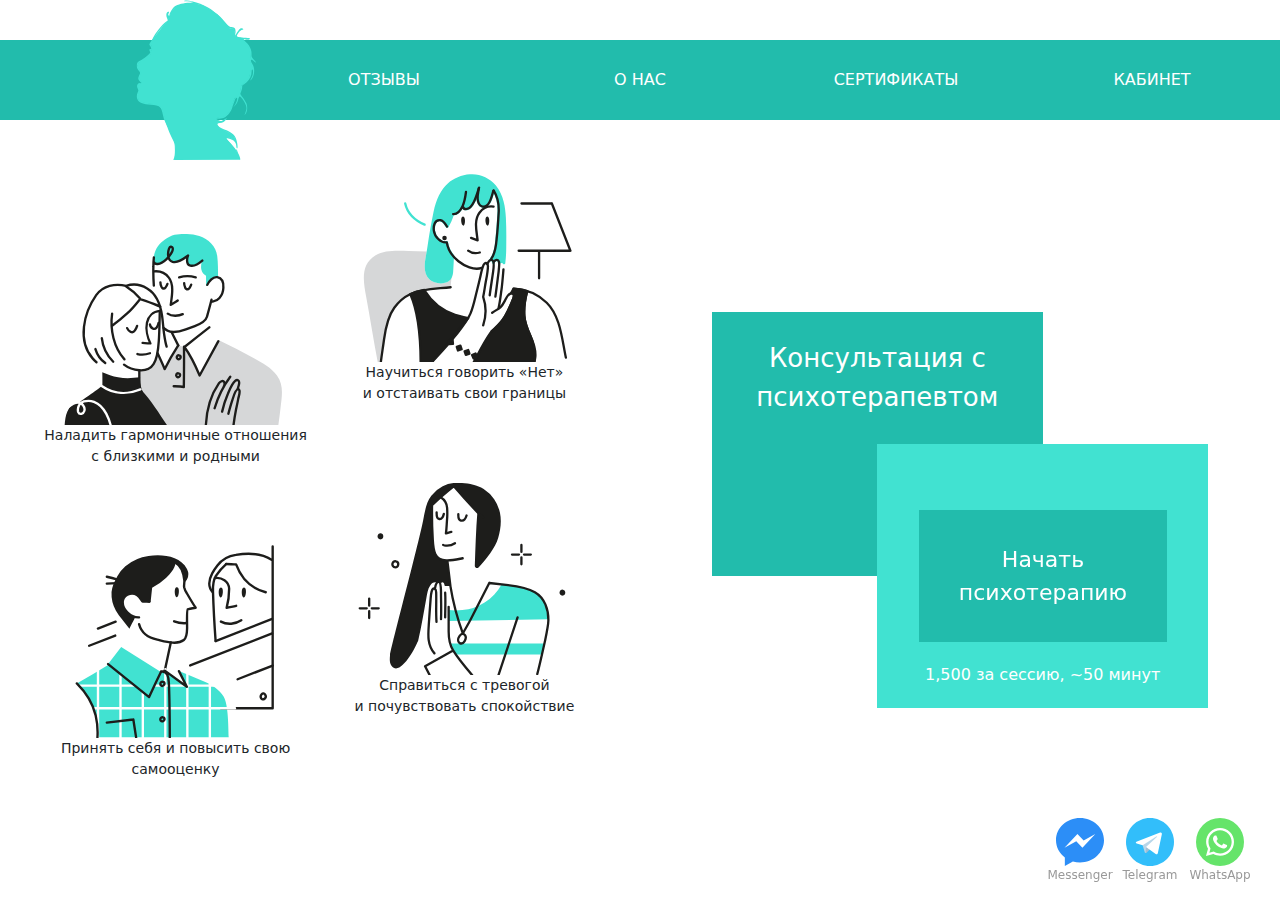
<file: index.html>
<!DOCTYPE html>
<html lang="ru">
<head>
    <meta charset="UTF-8">
    <meta name="description" content="Сервис видеоконсультаций с психотерапевтом. Видеочат. 1500 ₽/сессия. Психологическая помощь. Полная конфиденциальность.">
    <meta name="viewport" content="width=device-width, initial-scale=1.0">
    <title>Принятие</title>
    <!-- Bootstrap -->
    <link href="bootstrap/css/bootstrap.css" rel="stylesheet">
    <script defer src="bootstrap/js/bootstrap.bundle.js"></script>
    <!-- Stylesheets -->
    <link href="assets/styles/main.css" rel="stylesheet">
</head>
<body class="preload">
<header>
    <a class="logo-box" href="index.html"><img src="assets/images/common/logo-no-stroke.svg" alt="logo"></a>
    <div class="name-field"><a href="index.html">Принятие</a></div>
    <div class="nav-field"><a href="comments.html">Отзывы</a></div>
    <div class="nav-field"><a href="about.html">О нас</a></div>
    <div class="nav-field"><a href="certificates.html">Сертификаты</a></div>
    <div class="nav-field"><a href="#login">Кабинет</a></div>
</header>
<main>
    <div class="row row-cols-2">
        <div class="col">
            <div class="helps-items-container">
                <figure>
                    <img src="assets/images/main-page/helps-item-1.svg" alt="helps-item-1"/>
                    <figcaption>Наладить гармоничные отношения<br>с близкими и родными</figcaption>
                </figure>
                <figure>
                    <img src="assets/images/main-page/helps-item-2.svg" alt="helps-item-2"/>
                    <figcaption>Научиться говорить «Нет»<br>и отстаивать свои границы</figcaption>
                </figure>
                <figure>
                    <img src="assets/images/main-page/helps-item-3.svg" alt="helps-item-3"/>
                    <figcaption>Принять себя и повысить свою<br>самооценку</figcaption>
                </figure>
                <figure>
                    <img src="assets/images/main-page/helps-item-4.svg" alt="helps-item-4"/>
                    <figcaption>Справиться с тревогой<br>и почувствовать спокойствие</figcaption>
                </figure>
            </div>
        </div>
        <div class="col">
            <div class="banners-container">
                <div class="dummy"></div>
                <div class="banners-container-elements">
                    <div></div>
                    <div></div>
                    <div class="hvr-glow"><a>Начать<br/>психотерапию</a></div>
                    <div>Консультация с<br/>психотерапевтом</div>
                    <div>1,500 за сессию, ~50 минут</div>
                </div>
            </div>
        </div>
    </div>
</main>
<div class="mini-logo-box"><a href="index.html"><img src="assets/images/common/logo-no-stroke.svg" alt="logo"></a></div>
<div class="faq-box">
    <a>
        <figure class="hvr-bob">
            <img src="assets/images/common/faq-messenger.svg" alt="faq-messenger">
            <figcaption>Messenger</figcaption>
        </figure>
    </a>
    <a>
        <figure class="hvr-bob">
            <img src="assets/images/common/faq-telegram.svg" alt="faq-telegram">
            <figcaption>Telegram</figcaption>
        </figure>
    </a>
    <a>
        <figure class="hvr-bob">
            <img src="assets/images/common/faq-whatsapp.svg" alt="faq-whatsapp">
            <figcaption>WhatsApp</figcaption>
        </figure>
    </a>
</div>
<div id="login" class="login-box">
    <div class="login-content">
        <form>
            <div class="mb-3">
                <label for="loginField" class="form-label">Логин</label>
                <input type="email" class="form-control" id="loginField">
            </div>
            <div class="mb-3">
                <label for="password" class="form-label">Пароль</label>
                <input type="password" class="form-control" id="password">
            </div>
            <div class="login-others mb-3">
                <div class="form-check">
                    <input type="checkbox" class="form-check-input bg-secondary" id="doNotLogout">
                    <label class="form-check-label" for="doNotLogout">Не выходить</label>
                </div>
                <a class="login-register" href="#">У меня нет аккаунта</a>
            </div>
            <button type="submit" class="btn">Вход</button>
        </form>
        <a class="login-close" href="#">&times;</a>
    </div>
</div>
<script>document.body.classList.remove('preload')</script>
</body>
</html>
</file>
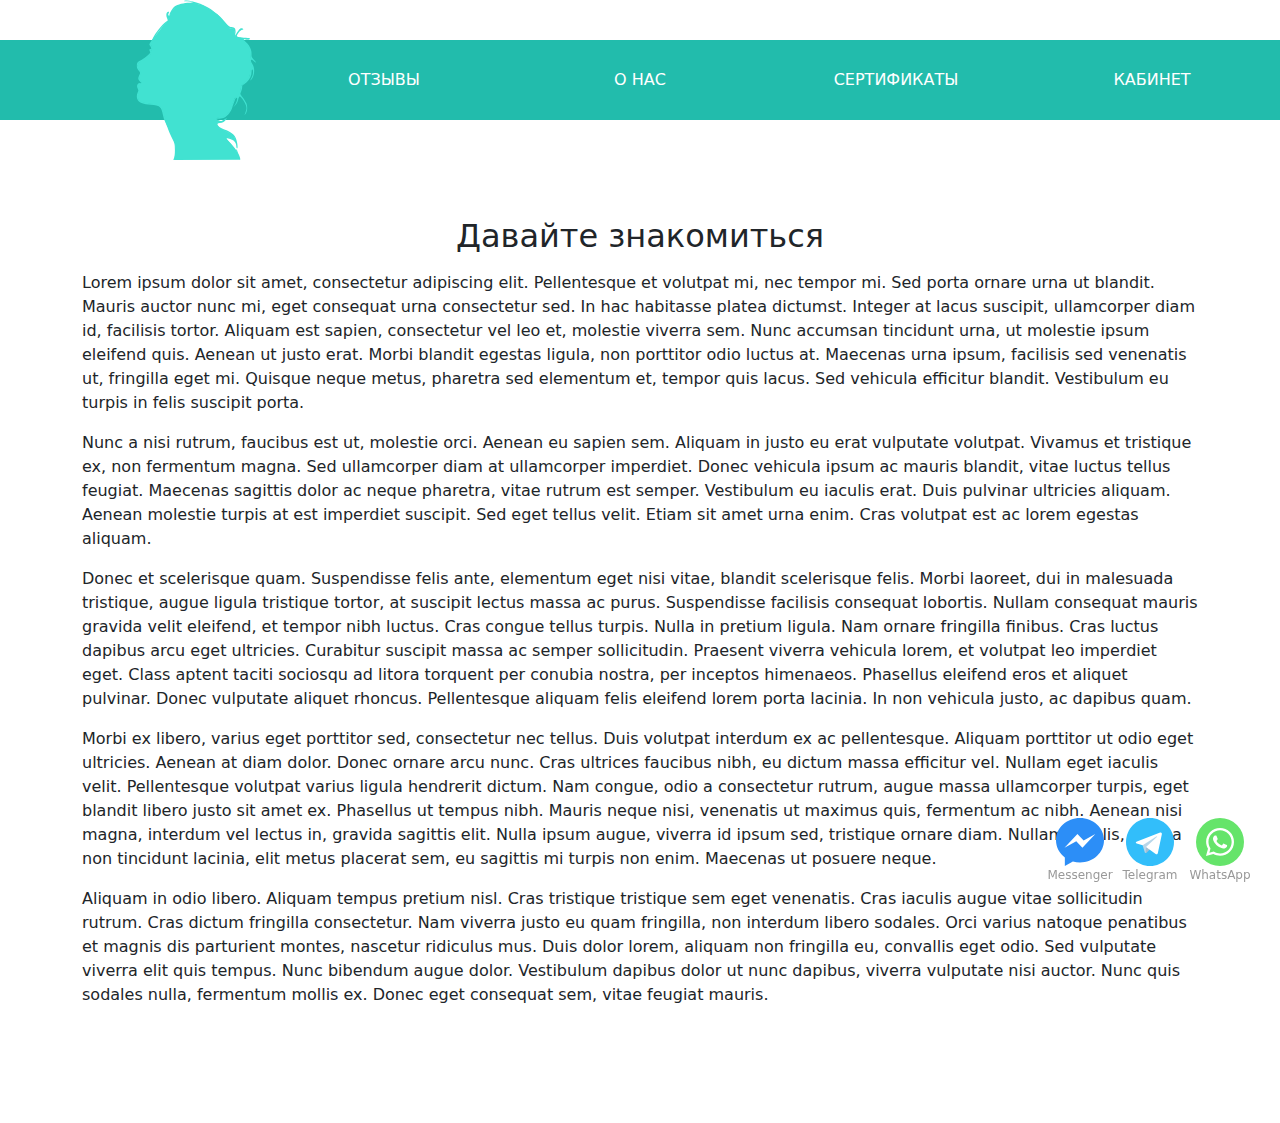
<file: about.html>
<!DOCTYPE html>
<html lang="ru">
<head>
    <meta charset="UTF-8">
    <meta name="description" content="Сервис видеоконсультаций с психотерапевтом. Видеочат. 1500 ₽/сессия. Психологическая помощь. Полная конфиденциальность.">
    <meta name="viewport" content="width=device-width, initial-scale=1.0">
    <title>О нас</title>
    <!-- Bootstrap -->
    <link href="bootstrap/css/bootstrap.css" rel="stylesheet">
    <script defer src="bootstrap/js/bootstrap.bundle.js"></script>
    <!-- Stylesheets -->
    <link href="assets/styles/about.css" rel="stylesheet">
</head>
<body class="preload">
<header>
    <a class="logo-box" href="index.html"><img src="assets/images/common/logo-no-stroke.svg" alt="logo"></a>
    <div class="name-field"><a href="index.html">Принятие</a></div>
    <div class="nav-field"><a href="comments.html">Отзывы</a></div>
    <div class="nav-field"><a href="about.html">О нас</a></div>
    <div class="nav-field"><a href="certificates.html">Сертификаты</a></div>
    <div class="nav-field"><a href="#login">Кабинет</a></div>
</header>
<main>
    <div class="container">
        <h2>Давайте знакомиться</h2>
        <p>
            Lorem ipsum dolor sit amet, consectetur adipiscing elit. Pellentesque et volutpat mi, nec tempor mi. Sed porta
            ornare urna ut blandit. Mauris auctor nunc mi, eget consequat urna consectetur sed. In hac habitasse platea
            dictumst. Integer at lacus suscipit, ullamcorper diam id, facilisis tortor. Aliquam est sapien, consectetur
            vel leo et, molestie viverra sem. Nunc accumsan tincidunt urna, ut molestie ipsum eleifend quis. Aenean ut
            justo erat. Morbi blandit egestas ligula, non porttitor odio luctus at. Maecenas urna ipsum, facilisis sed
            venenatis ut, fringilla eget mi. Quisque neque metus, pharetra sed elementum et, tempor quis lacus. Sed
            vehicula efficitur blandit. Vestibulum eu turpis in felis suscipit porta.
        </p>
        <p>
            Nunc a nisi rutrum, faucibus est ut, molestie orci. Aenean eu sapien sem. Aliquam in justo eu erat
            vulputate volutpat. Vivamus et tristique ex, non fermentum magna. Sed ullamcorper diam at ullamcorper
            imperdiet. Donec vehicula ipsum ac mauris blandit, vitae luctus tellus feugiat. Maecenas sagittis dolor
            ac neque pharetra, vitae rutrum est semper. Vestibulum eu iaculis erat. Duis pulvinar ultricies aliquam.
            Aenean molestie turpis at est imperdiet suscipit. Sed eget tellus velit. Etiam sit amet urna enim. Cras
            volutpat est ac lorem egestas aliquam.
        </p>
        <p>
            Donec et scelerisque quam. Suspendisse felis ante, elementum eget nisi vitae, blandit scelerisque felis.
            Morbi laoreet, dui in malesuada tristique, augue ligula tristique tortor, at suscipit lectus massa ac purus.
            Suspendisse facilisis consequat lobortis. Nullam consequat mauris gravida velit eleifend, et tempor nibh
            luctus. Cras congue tellus turpis. Nulla in pretium ligula. Nam ornare fringilla finibus. Cras luctus dapibus
            arcu eget ultricies. Curabitur suscipit massa ac semper sollicitudin. Praesent viverra vehicula lorem, et
            volutpat leo imperdiet eget. Class aptent taciti sociosqu ad litora torquent per conubia nostra, per inceptos
            himenaeos. Phasellus eleifend eros et aliquet pulvinar. Donec vulputate aliquet rhoncus. Pellentesque aliquam
            felis eleifend lorem porta lacinia. In non vehicula justo, ac dapibus quam.
        </p>
        <p>
            Morbi ex libero, varius eget porttitor sed, consectetur nec tellus. Duis volutpat interdum ex ac pellentesque.
            Aliquam porttitor ut odio eget ultricies. Aenean at diam dolor. Donec ornare arcu nunc. Cras ultrices faucibus
            nibh, eu dictum massa efficitur vel. Nullam eget iaculis velit. Pellentesque volutpat varius ligula hendrerit
            dictum. Nam congue, odio a consectetur rutrum, augue massa ullamcorper turpis, eget blandit libero justo sit
            amet ex. Phasellus ut tempus nibh. Mauris neque nisi, venenatis ut maximus quis, fermentum ac nibh. Aenean nisi
            magna, interdum vel lectus in, gravida sagittis elit. Nulla ipsum augue, viverra id ipsum sed, tristique ornare
            diam. Nullam iaculis, massa non tincidunt lacinia, elit metus placerat sem, eu sagittis mi turpis non enim.
            Maecenas ut posuere neque.
        </p>
        <p>
            Aliquam in odio libero. Aliquam tempus pretium nisl. Cras tristique tristique sem eget venenatis.
            Cras iaculis augue vitae sollicitudin rutrum. Cras dictum fringilla consectetur. Nam viverra justo eu
            quam fringilla, non interdum libero sodales. Orci varius natoque penatibus et magnis dis parturient montes,
            nascetur ridiculus mus. Duis dolor lorem, aliquam non fringilla eu, convallis eget odio. Sed vulputate viverra
            elit quis tempus. Nunc bibendum augue dolor. Vestibulum dapibus dolor ut nunc dapibus, viverra vulputate nisi
            auctor. Nunc quis sodales nulla, fermentum mollis ex. Donec eget consequat sem, vitae feugiat mauris.
        </p>
    </div>
</main>
<div class="mini-logo-box"><a href="index.html"><img src="assets/images/common/logo-no-stroke.svg" alt="logo"></a></div>
<div class="faq-box">
    <a>
        <figure class="hvr-bob">
            <img src="assets/images/common/faq-messenger.svg" alt="faq-messenger">
            <figcaption>Messenger</figcaption>
        </figure>
    </a>
    <a>
        <figure class="hvr-bob">
            <img src="assets/images/common/faq-telegram.svg" alt="faq-telegram">
            <figcaption>Telegram</figcaption>
        </figure>
    </a>
    <a>
        <figure class="hvr-bob">
            <img src="assets/images/common/faq-whatsapp.svg" alt="faq-whatsapp">
            <figcaption>WhatsApp</figcaption>
        </figure>
    </a>
</div>
<div id="login" class="login-box">
    <div class="login-content">
        <form>
            <div class="mb-3">
                <label for="loginField" class="form-label">Логин</label>
                <input type="email" class="form-control" id="loginField">
            </div>
            <div class="mb-3">
                <label for="password" class="form-label">Пароль</label>
                <input type="password" class="form-control" id="password">
            </div>
            <div class="login-others mb-3">
                <div class="form-check">
                    <input type="checkbox" class="form-check-input bg-secondary" id="doNotLogout">
                    <label class="form-check-label" for="doNotLogout">Не выходить</label>
                </div>
                <a class="login-register" href="#">У меня нет аккаунта</a>
            </div>
            <button type="submit" class="btn">Вход</button>
        </form>
        <a class="login-close" href="#">&times;</a>
    </div>
</div>
<script>document.body.classList.remove('preload')</script>
</body>
</html>
</file>
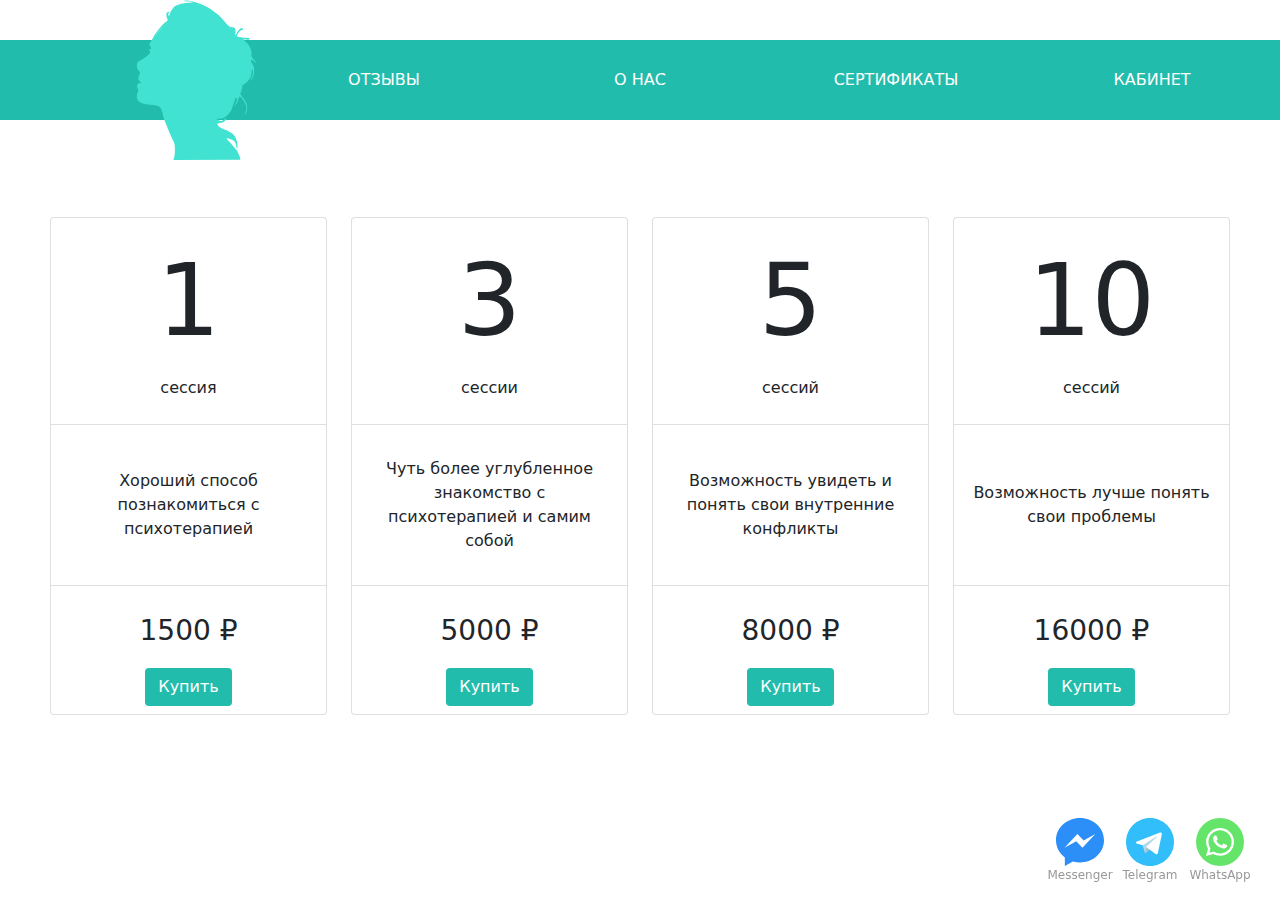
<file: certificates.html>
<!DOCTYPE html>
<html lang="ru">
<head>
    <meta charset="UTF-8">
    <meta name="description" content="Сервис видеоконсультаций с психотерапевтом. Видеочат. 1500 ₽/сессия. Психологическая помощь. Полная конфиденциальность.">
    <meta name="viewport" content="width=device-width, initial-scale=1.0">
    <title>Сертификаты</title>
    <!-- Bootstrap -->
    <link href="bootstrap/css/bootstrap.css" rel="stylesheet">
    <script defer src="bootstrap/js/bootstrap.bundle.js"></script>
    <!-- Stylesheets -->
    <link href="assets/styles/certificates.css" rel="stylesheet">
</head>
<body class="preload">
<header>
    <a class="logo-box" href="index.html"><img src="assets/images/common/logo-no-stroke.svg" alt="logo"></a>
    <div class="name-field"><a href="index.html">Принятие</a></div>
    <div class="nav-field"><a href="comments.html">Отзывы</a></div>
    <div class="nav-field"><a href="about.html">О нас</a></div>
    <div class="nav-field"><a href="certificates.html">Сертификаты</a></div>
    <div class="nav-field"><a href="#login">Кабинет</a></div>
</header>
<main>
    <div class="row row-cols-4">
        <div class="col">
            <div class="card">
                <div class="card-header bg-transparent">
                    <p>1</p>
                    <p>сессия</p>
                </div>
                <div class="card-body">
                    <p class="card-text">Хороший способ познакомиться с психотерапией</p>
                </div>
                <div class="card-footer bg-transparent">
                    <p>1500 ₽</p>
                    <button type="button" class="btn">Купить</button>
                </div>
            </div>
        </div>
        <div class="col">
            <div class="card">
                <div class="card-header bg-transparent">
                    <p>3</p>
                    <p>сессии</p>
                </div>
                <div class="card-body">
                    <p class="card-text">Чуть более углубленное знакомство с психотерапией и самим собой</p>
                </div>
                <div class="card-footer bg-transparent">
                    <p>5000 ₽</p>
                    <button type="button" class="btn">Купить</button>
                </div>
            </div>
        </div>
        <div class="col">
            <div class="card">
                <div class="card-header bg-transparent">
                    <p>5</p>
                    <p>сессий</p>
                </div>
                <div class="card-body">
                    <p class="card-text">Возможность увидеть и понять свои внутренние конфликты</p>
                </div>
                <div class="card-footer bg-transparent">
                    <p>8000 ₽</p>
                    <button type="button" class="btn">Купить</button>
                </div>
            </div>
        </div>
        <div class="col">
            <div class="card">
                <div class="card-header bg-transparent">
                    <p>10</p>
                    <p>сессий</p>
                </div>
                <div class="card-body">
                    <p class="card-text">Возможность лучше понять свои проблемы</p>
                </div>
                <div class="card-footer bg-transparent">
                    <p>16000 ₽</p>
                    <button type="button" class="btn">Купить</button>
                </div>
            </div>
        </div>
    </div>
</main>
<div class="mini-logo-box"><a href="index.html"><img src="assets/images/common/logo-no-stroke.svg" alt="logo"></a></div>
<div class="faq-box">
    <a>
        <figure class="hvr-bob">
            <img src="assets/images/common/faq-messenger.svg" alt="faq-messenger">
            <figcaption>Messenger</figcaption>
        </figure>
    </a>
    <a>
        <figure class="hvr-bob">
            <img src="assets/images/common/faq-telegram.svg" alt="faq-telegram">
            <figcaption>Telegram</figcaption>
        </figure>
    </a>
    <a>
        <figure class="hvr-bob">
            <img src="assets/images/common/faq-whatsapp.svg" alt="faq-whatsapp">
            <figcaption>WhatsApp</figcaption>
        </figure>
    </a>
</div>
<div id="login" class="login-box">
    <div class="login-content">
        <form>
            <div class="mb-3">
                <label for="loginField" class="form-label">Логин</label>
                <input type="email" class="form-control" id="loginField">
            </div>
            <div class="mb-3">
                <label for="password" class="form-label">Пароль</label>
                <input type="password" class="form-control" id="password">
            </div>
            <div class="login-others mb-3">
                <div class="form-check">
                    <input type="checkbox" class="form-check-input bg-secondary" id="doNotLogout">
                    <label class="form-check-label" for="doNotLogout">Не выходить</label>
                </div>
                <a class="login-register" href="#">У меня нет аккаунта</a>
            </div>
            <button type="submit" class="btn">Вход</button>
        </form>
        <a class="login-close" href="#">&times;</a>
    </div>
</div>
<script>document.body.classList.remove('preload')</script>
</body>
</html>
</file>
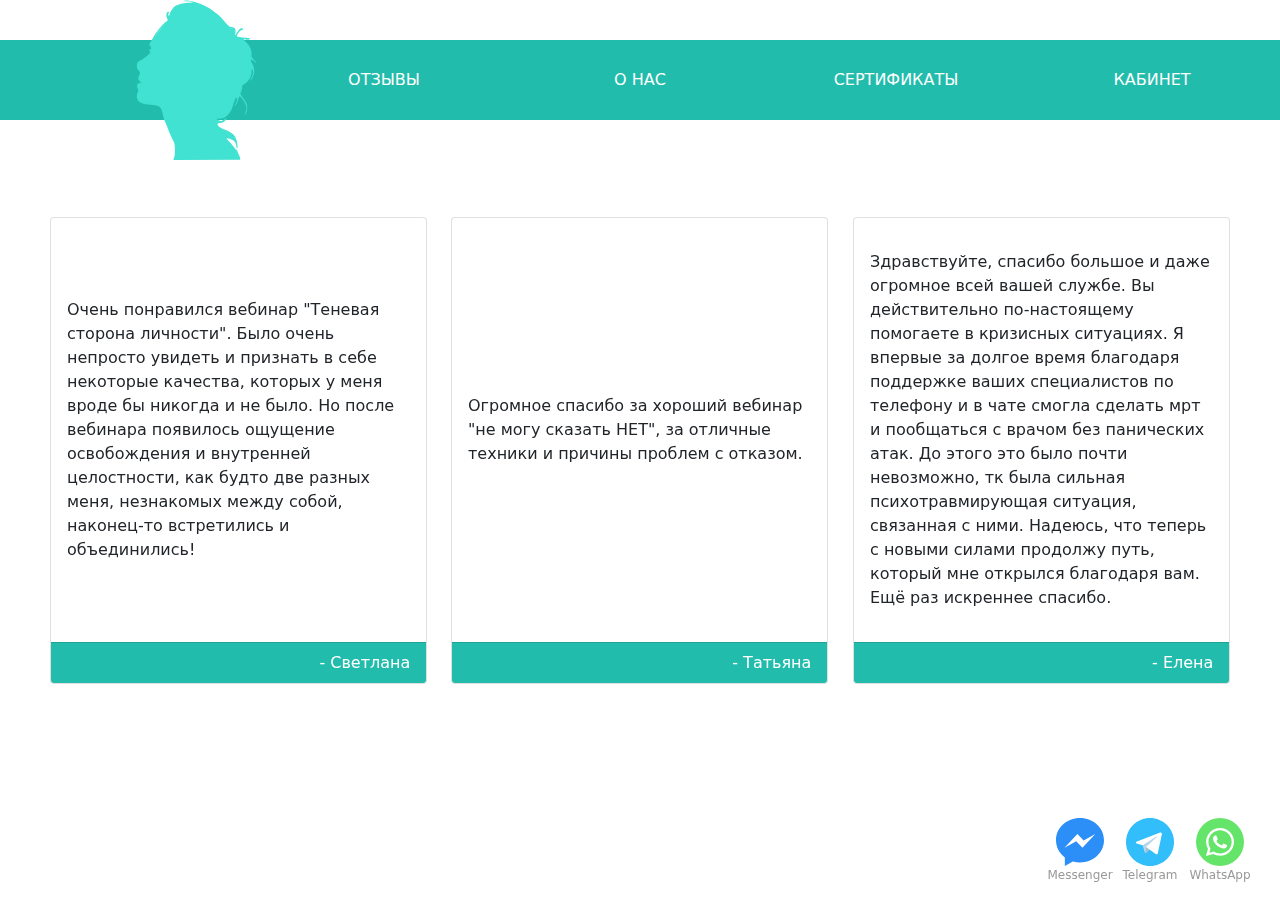
<file: comments.html>
<!DOCTYPE html>
<html lang="ru">
<head>
    <meta charset="UTF-8">
    <meta name="description" content="Сервис видеоконсультаций с психотерапевтом. Видеочат. 1500 ₽/сессия. Психологическая помощь. Полная конфиденциальность.">
    <meta name="viewport" content="width=device-width, initial-scale=1.0">
    <title>Отзывы</title>
    <!-- Bootstrap -->
    <link href="bootstrap/css/bootstrap.css" rel="stylesheet">
    <script defer src="bootstrap/js/bootstrap.bundle.js"></script>
    <!-- Stylesheets -->
    <link href="assets/styles/comments.css" rel="stylesheet">
</head>
<body class="preload">
<header>
    <a class="logo-box" href="index.html"><img src="assets/images/common/logo-no-stroke.svg" alt="logo"></a>
    <div class="name-field"><a href="index.html">Принятие</a></div>
    <div class="nav-field"><a href="comments.html">Отзывы</a></div>
    <div class="nav-field"><a href="about.html">О нас</a></div>
    <div class="nav-field"><a href="certificates.html">Сертификаты</a></div>
    <div class="nav-field"><a href="#login">Кабинет</a></div>
</header>
<main>
    <div class="row row-cols-3">
        <div class="col hvr-bubble-float-bottom">
            <div class="card">
                <div class="card-body">
                    <p class="card-text">Очень понравился вебинар "Теневая сторона личности". Было очень непросто
                        увидеть и признать в себе некоторые качества, которых у меня вроде бы никогда и не было.
                        Но после вебинара появилось ощущение освобождения и внутренней целостности, как будто две
                        разных меня, незнакомых между собой, наконец-то встретились и объединились!</p>
                </div>
                <div class="card-footer">
                    <p>- Светлана</p>
                </div>
            </div>
        </div>
        <div class="col hvr-bubble-float-bottom">
            <div class="card">
                <div class="card-body">
                    <p class="card-text">Огромное спасибо за хороший вебинар "не могу сказать НЕТ", за отличные
                        техники и причины проблем с отказом.</p>
                </div>
                <div class="card-footer">
                    <p>- Татьяна</p>
                </div>
            </div>
        </div>
        <div class="col hvr-bubble-float-bottom">
            <div class="card">
                <div class="card-body">
                    <p class="card-text">Здравствуйте, спасибо большое и даже огромное всей вашей службе. Вы
                        действительно по-настоящему помогаете в кризисных ситуациях. Я впервые за долгое время
                        благодаря поддержке ваших специалистов по телефону и в чате смогла сделать мрт и пообщаться
                        с врачом без панических атак. До этого это было почти невозможно, тк была сильная
                        психотравмирующая ситуация, связанная с ними. Надеюсь, что теперь с новыми силами продолжу
                        путь, который мне открылся благодаря вам. Ещё раз искреннее спасибо.</p>
                </div>
                <div class="card-footer">
                    <p>- Елена</p>
                </div>
            </div>
        </div>
    </div>
</main>
<div class="mini-logo-box"><a href="index.html"><img src="assets/images/common/logo-no-stroke.svg" alt="logo"></a></div>
<div class="faq-box">
    <a>
        <figure class="hvr-bob">
            <img src="assets/images/common/faq-messenger.svg" alt="faq-messenger">
            <figcaption>Messenger</figcaption>
        </figure>
    </a>
    <a>
        <figure class="hvr-bob">
            <img src="assets/images/common/faq-telegram.svg" alt="faq-telegram">
            <figcaption>Telegram</figcaption>
        </figure>
    </a>
    <a>
        <figure class="hvr-bob">
            <img src="assets/images/common/faq-whatsapp.svg" alt="faq-whatsapp">
            <figcaption>WhatsApp</figcaption>
        </figure>
    </a>
</div>
<div id="login" class="login-box">
    <div class="login-content">
        <form>
            <div class="mb-3">
                <label for="loginField" class="form-label">Логин</label>
                <input type="email" class="form-control" id="loginField">
            </div>
            <div class="mb-3">
                <label for="password" class="form-label">Пароль</label>
                <input type="password" class="form-control" id="password">
            </div>
            <div class="login-others mb-3">
                <div class="form-check">
                    <input type="checkbox" class="form-check-input bg-secondary" id="doNotLogout">
                    <label class="form-check-label" for="doNotLogout">Не выходить</label>
                </div>
                <a class="login-register" href="#">У меня нет аккаунта</a>
            </div>
            <button type="submit" class="btn">Вход</button>
        </form>
        <a class="login-close" href="#">&times;</a>
    </div>
</div>
<script>document.body.classList.remove('preload')</script>
</body>
</html>
</file>
<file: assets/styles/main.css>
@import "3rd-party/hover/hover.css";
/*
attribute ordering convention:
mixins
alignment items (ie display)
alignment self
size
visual
font & text
transitions
 */
html {
  background-color: #FFF;
  font-family: Candara, serif;
  height: 100%;
}

html, body {
  margin: 0;
  min-width: 720px;
}

body {
  min-height: 100%;
}

.preload * {
  -webkit-transition: none !important;
  -moz-transition: none !important;
  -ms-transition: none !important;
  -o-transition: none !important;
}

/*
attribute ordering convention:
mixins
alignment items (ie display)
alignment self
size
visual
font & text
transitions
 */
html {
  background-color: #FFF;
  font-family: Candara, serif;
  height: 100%;
}

html, body {
  margin: 0;
  min-width: 720px;
}

body {
  min-height: 100%;
}

.preload * {
  -webkit-transition: none !important;
  -moz-transition: none !important;
  -ms-transition: none !important;
  -o-transition: none !important;
}

/*
includes:
header, .logo-box, .name-field, .nav-field, .mini-logo-box, h1
 */
header {
  transition: all 200ms ease-in-out;
  color: #FFF;
  background-color: #22bcac;
  display: inline-flex;
  align-items: center;
  justify-content: space-around;
  padding: 40px 0;
  width: 100%;
  height: 160px;
  border-top: 40px solid #FFF;
  border-bottom: 40px solid #FFF;
}
header .logo-box {
  display: inline-flex;
  justify-content: flex-end;
  overflow: hidden;
  width: 100%;
}
header .logo-box img {
  height: 160px;
}
header div {
  overflow: hidden;
  width: 100%;
}
header a, header a:visited {
  color: #FFF;
}
header a:hover, header a:visited:hover {
  color: inherit;
}
header .name-field {
  transition: all 200ms ease-in-out;
  display: flex;
  align-items: center;
  justify-content: flex-start;
}
header .name-field a {
  font-family: "Monotype Corsiva", serif;
  font-size: 60px;
  font-style: italic;
  text-transform: none;
  text-decoration: none;
}
header .nav-field {
  display: flex;
  align-items: center;
  justify-content: center;
}
header .nav-field a {
  transition: all 200ms ease-in-out;
  margin: 0;
  white-space: nowrap;
  font-size: 16px;
  line-height: 40px;
  letter-spacing: 0;
  text-transform: uppercase;
  text-decoration: none;
}
header .nav-field a:hover {
  color: inherit;
  text-decoration: none;
  letter-spacing: 5px;
}
header .nav-field a:after, header .nav-field a:before {
  transition: all 200ms ease-in-out;
  display: block;
  margin: 0 auto;
  width: 0;
  border: 1px solid rgba(255, 255, 255, 0);
  content: "";
}
header .nav-field a:hover:after, header .nav-field a:hover:before {
  width: 70%;
  border-color: #fff;
}

.mini-logo-box {
  display: flex;
  align-items: center;
  justify-content: center;
  position: absolute;
  top: 80px;
  margin: 0;
  height: 0;
  width: 100%;
  min-width: 720px;
  opacity: 0;
  font-size: 0;
  transition-duration: 0ms;
  transition-delay: 0ms;
}
.mini-logo-box img {
  height: 0;
}

@media only screen and (max-width: 1500px) {
  .name-field {
    width: 0;
    opacity: 0;
  }
}
@media only screen and (max-width: 920px) {
  header {
    padding: 0;
    height: 80px;
    border-top: 0 solid #FFF;
    border-bottom: 0 solid #FFF;
  }
  header .logo-box {
    width: 0;
    opacity: 0;
  }

  .mini-logo-box {
    transition: all 200ms ease-in-out;
    opacity: 1;
    transition-delay: 200ms;
  }
  .mini-logo-box img {
    height: 60px;
  }
}
/*
attribute ordering convention:
mixins
alignment items (ie display)
alignment self
size
visual
font & text
transitions
 */
html {
  background-color: #FFF;
  font-family: Candara, serif;
  height: 100%;
}

html, body {
  margin: 0;
  min-width: 720px;
}

body {
  min-height: 100%;
}

.preload * {
  -webkit-transition: none !important;
  -moz-transition: none !important;
  -ms-transition: none !important;
  -o-transition: none !important;
}

.faq-box {
  display: flex;
  align-items: center;
  justify-content: center;
  position: fixed;
  right: 25px;
  bottom: 0;
  transition-duration: 0ms;
  transition-delay: 0ms;
}
.faq-box figure {
  display: grid;
  place-items: center;
  width: 70px;
  cursor: pointer;
}
.faq-box figure figcaption {
  white-space: nowrap;
  text-align: center;
  color: #999;
  font-size: 12px;
}

@media only screen and (max-width: 920px) {
  .faq-box figure figcaption {
    overflow: hidden;
    width: 0;
    height: 0;
  }
}
/*
attribute ordering convention:
mixins
alignment items (ie display)
alignment self
size
visual
font & text
transitions
 */
html {
  background-color: #FFF;
  font-family: Candara, serif;
  height: 100%;
}

html, body {
  margin: 0;
  min-width: 720px;
}

body {
  min-height: 100%;
}

.preload * {
  -webkit-transition: none !important;
  -moz-transition: none !important;
  -ms-transition: none !important;
  -o-transition: none !important;
}

.login-box {
  display: flex;
  align-items: center;
  justify-content: center;
  position: fixed;
  top: 0;
  right: 0;
  bottom: 0;
  left: 0;
  visibility: hidden;
  opacity: 0;
  background: rgba(77, 77, 77, 0.7);
  transition: all 0.4s;
}
.login-box button {
  background-color: #22bcac;
  color: #FFF !important;
}

.login-box:target {
  visibility: visible;
  opacity: 1;
}

.login-content {
  position: relative;
  padding: 2em;
  width: 500px;
  max-width: 90%;
  border-radius: 4px;
  background: #FFF;
}

.login-close {
  position: absolute;
  top: 10px;
  right: 10px;
  text-decoration: none;
}

.login-close, .login-close:hover {
  color: #000;
}

.login-others {
  display: flex;
  white-space: nowrap;
}

.login-register {
  width: 100%;
  color: #999;
  text-align: right;
}

.login-register:hover {
  color: #22bcac;
}

main {
  transition: all 200ms ease-in-out;
  position: absolute;
  top: 160px;
  width: 100%;
  height: calc(100% - 160px);
}
main .row {
  height: fit-content;
  min-height: 100%;
  margin: 0;
  min-width: 720px;
}
main .row .col {
  display: grid;
  place-items: center;
  padding: 10px;
  min-height: 100%;
}
main .row .col:nth-child(1) {
  display: grid;
  place-items: center;
  height: fit-content;
}

.helps-items-container {
  transition: all 200ms ease-in-out;
  display: grid;
  place-items: center;
  display: grid;
  grid-template-columns: repeat(2, 1fr) 0.2fr repeat(2, 1fr);
  grid-template-rows: repeat(10, 1fr);
  grid-column-gap: 0;
  grid-row-gap: 0;
  width: auto;
  height: auto;
}
.helps-items-container figure {
  width: auto;
}
.helps-items-container figure img {
  width: 300px;
}
.helps-items-container figure figcaption {
  text-align: center;
  white-space: nowrap;
}
.helps-items-container figure:nth-child(1) {
  grid-area: 2/1/6/3;
}
.helps-items-container figure:nth-child(2) {
  grid-area: 1/4/5/6;
}
.helps-items-container figure:nth-child(3) {
  grid-area: 7/1/11/3;
}
.helps-items-container figure:nth-child(4) {
  grid-area: 6/4/10/6;
}

.banners-container {
  display: inline-block;
  position: relative;
  margin-bottom: 40px;
  width: 80%;
}
.banners-container .dummy {
  margin-top: 80%;
}
.banners-container .banners-container-elements {
  display: grid;
  grid-template-columns: repeat(2, 1fr) 0.5fr repeat(2, 1.5fr) 0.5fr;
  grid-template-rows: repeat(6, 1fr);
  grid-column-gap: 0;
  grid-row-gap: 0;
  position: absolute;
  top: 0;
  bottom: 0;
  left: 0;
  right: 0;
}
.banners-container .banners-container-elements div {
  display: flex;
  align-items: center;
  justify-content: center;
  color: #FFF;
  text-align: center;
}
.banners-container .banners-container-elements div:nth-child(1) {
  grid-area: 1/1/5/5;
  background-color: #22bcac;
}
.banners-container .banners-container-elements div:nth-child(2) {
  grid-area: 3/3/7/7;
  background-color: #41e2d1;
}
.banners-container .banners-container-elements div:nth-child(3) {
  grid-area: 4/4/6/6;
  background-color: #22bcac;
}
.banners-container .banners-container-elements div:nth-child(4) {
  grid-area: 1/1/3/5;
  font-size: 35px;
}
.banners-container .banners-container-elements div:nth-child(5) {
  grid-area: 6/3/7/7;
}
.banners-container .banners-container-elements a, .banners-container .banners-container-elements a:hover {
  display: flex;
  align-items: center;
  justify-content: center;
  width: 100%;
  height: 100%;
  font-size: 30px;
  text-decoration: none;
  text-align: center;
  cursor: pointer;
  color: inherit;
}

@media only screen and (max-width: 1500px) {
  .helps-items-container figure {
    font-size: 14px;
  }
  .helps-items-container figure img {
    width: 250px;
  }

  .banners-container .banners-container-elements div:nth-child(4) {
    font-size: 26px;
  }
  .banners-container .banners-container-elements a, .banners-container .banners-container-elements a:hover {
    font-size: 22px;
  }
}
@media only screen and (max-width: 920px) {
  main {
    top: 80px;
    height: calc(100% - 80px);
  }

  .helps-items-container {
    display: block;
  }

  .banners-container {
    display: flex;
    align-items: center;
    justify-content: center;
    width: 100%;
  }
  .banners-container .banners-container-elements {
    display: grid;
    grid-template-columns: 1fr;
    grid-template-rows: repeat(5, 1fr);
  }
  .banners-container .banners-container-elements div {
    color: #41e2d1;
    background-color: #FFF;
    margin: 0 40px;
  }
  .banners-container .banners-container-elements div:nth-child(1) {
    grid-area: 1/1/6/2;
  }
  .banners-container .banners-container-elements div:nth-child(2) {
    grid-area: 1/1/6/2;
  }
  .banners-container .banners-container-elements div:nth-child(3) {
    color: #FFF;
    background-color: #22bcac;
    grid-area: 3/1/4/2;
  }
  .banners-container .banners-container-elements div:nth-child(4) {
    grid-area: 1/1/3/2;
  }
  .banners-container .banners-container-elements div:nth-child(5) {
    grid-area: 4/1/6/2;
  }
  .banners-container .banners-container-elements a, .banners-container .banners-container-elements a:hover {
    font-size: 18px;
  }
}

/*# sourceMappingURL=main.css.map */
</file>
<file: assets/styles/about.css>
@import "3rd-party/hover/hover.css";
/*
attribute ordering convention:
mixins
alignment items (ie display)
alignment self
size
visual
font & text
transitions
 */
html {
  background-color: #FFF;
  font-family: Candara, serif;
  height: 100%;
}

html, body {
  margin: 0;
  min-width: 720px;
}

body {
  min-height: 100%;
}

.preload * {
  -webkit-transition: none !important;
  -moz-transition: none !important;
  -ms-transition: none !important;
  -o-transition: none !important;
}

/*
attribute ordering convention:
mixins
alignment items (ie display)
alignment self
size
visual
font & text
transitions
 */
html {
  background-color: #FFF;
  font-family: Candara, serif;
  height: 100%;
}

html, body {
  margin: 0;
  min-width: 720px;
}

body {
  min-height: 100%;
}

.preload * {
  -webkit-transition: none !important;
  -moz-transition: none !important;
  -ms-transition: none !important;
  -o-transition: none !important;
}

/*
includes:
header, .logo-box, .name-field, .nav-field, .mini-logo-box, h1
 */
header {
  transition: all 200ms ease-in-out;
  color: #FFF;
  background-color: #22bcac;
  display: inline-flex;
  align-items: center;
  justify-content: space-around;
  padding: 40px 0;
  width: 100%;
  height: 160px;
  border-top: 40px solid #FFF;
  border-bottom: 40px solid #FFF;
}
header .logo-box {
  display: inline-flex;
  justify-content: flex-end;
  overflow: hidden;
  width: 100%;
}
header .logo-box img {
  height: 160px;
}
header div {
  overflow: hidden;
  width: 100%;
}
header a, header a:visited {
  color: #FFF;
}
header a:hover, header a:visited:hover {
  color: inherit;
}
header .name-field {
  transition: all 200ms ease-in-out;
  display: flex;
  align-items: center;
  justify-content: flex-start;
}
header .name-field a {
  font-family: "Monotype Corsiva", serif;
  font-size: 60px;
  font-style: italic;
  text-transform: none;
  text-decoration: none;
}
header .nav-field {
  display: flex;
  align-items: center;
  justify-content: center;
}
header .nav-field a {
  transition: all 200ms ease-in-out;
  margin: 0;
  white-space: nowrap;
  font-size: 16px;
  line-height: 40px;
  letter-spacing: 0;
  text-transform: uppercase;
  text-decoration: none;
}
header .nav-field a:hover {
  color: inherit;
  text-decoration: none;
  letter-spacing: 5px;
}
header .nav-field a:after, header .nav-field a:before {
  transition: all 200ms ease-in-out;
  display: block;
  margin: 0 auto;
  width: 0;
  border: 1px solid rgba(255, 255, 255, 0);
  content: "";
}
header .nav-field a:hover:after, header .nav-field a:hover:before {
  width: 70%;
  border-color: #fff;
}

.mini-logo-box {
  display: flex;
  align-items: center;
  justify-content: center;
  position: absolute;
  top: 80px;
  margin: 0;
  height: 0;
  width: 100%;
  min-width: 720px;
  opacity: 0;
  font-size: 0;
  transition-duration: 0ms;
  transition-delay: 0ms;
}
.mini-logo-box img {
  height: 0;
}

@media only screen and (max-width: 1500px) {
  .name-field {
    width: 0;
    opacity: 0;
  }
}
@media only screen and (max-width: 920px) {
  header {
    padding: 0;
    height: 80px;
    border-top: 0 solid #FFF;
    border-bottom: 0 solid #FFF;
  }
  header .logo-box {
    width: 0;
    opacity: 0;
  }

  .mini-logo-box {
    transition: all 200ms ease-in-out;
    opacity: 1;
    transition-delay: 200ms;
  }
  .mini-logo-box img {
    height: 60px;
  }
}
/*
attribute ordering convention:
mixins
alignment items (ie display)
alignment self
size
visual
font & text
transitions
 */
html {
  background-color: #FFF;
  font-family: Candara, serif;
  height: 100%;
}

html, body {
  margin: 0;
  min-width: 720px;
}

body {
  min-height: 100%;
}

.preload * {
  -webkit-transition: none !important;
  -moz-transition: none !important;
  -ms-transition: none !important;
  -o-transition: none !important;
}

.faq-box {
  display: flex;
  align-items: center;
  justify-content: center;
  position: fixed;
  right: 25px;
  bottom: 0;
  transition-duration: 0ms;
  transition-delay: 0ms;
}
.faq-box figure {
  display: grid;
  place-items: center;
  width: 70px;
  cursor: pointer;
}
.faq-box figure figcaption {
  white-space: nowrap;
  text-align: center;
  color: #999;
  font-size: 12px;
}

@media only screen and (max-width: 920px) {
  .faq-box figure figcaption {
    overflow: hidden;
    width: 0;
    height: 0;
  }
}
/*
attribute ordering convention:
mixins
alignment items (ie display)
alignment self
size
visual
font & text
transitions
 */
html {
  background-color: #FFF;
  font-family: Candara, serif;
  height: 100%;
}

html, body {
  margin: 0;
  min-width: 720px;
}

body {
  min-height: 100%;
}

.preload * {
  -webkit-transition: none !important;
  -moz-transition: none !important;
  -ms-transition: none !important;
  -o-transition: none !important;
}

.login-box {
  display: flex;
  align-items: center;
  justify-content: center;
  position: fixed;
  top: 0;
  right: 0;
  bottom: 0;
  left: 0;
  visibility: hidden;
  opacity: 0;
  background: rgba(77, 77, 77, 0.7);
  transition: all 0.4s;
}
.login-box button {
  background-color: #22bcac;
  color: #FFF !important;
}

.login-box:target {
  visibility: visible;
  opacity: 1;
}

.login-content {
  position: relative;
  padding: 2em;
  width: 500px;
  max-width: 90%;
  border-radius: 4px;
  background: #FFF;
}

.login-close {
  position: absolute;
  top: 10px;
  right: 10px;
  text-decoration: none;
}

.login-close, .login-close:hover {
  color: #000;
}

.login-others {
  display: flex;
  white-space: nowrap;
}

.login-register {
  width: 100%;
  color: #999;
  text-align: right;
}

.login-register:hover {
  color: #22bcac;
}

main {
  display: grid;
  place-items: center;
  padding: 50px 50px 100px;
  width: 100%;
  height: fit-content;
  min-height: calc(100% - 160px - 150px);
}
main .container h2 {
  text-align: center;
  margin-bottom: 16px;
}

/*# sourceMappingURL=about.css.map */
</file>
<file: assets/styles/certificates.css>
@import "3rd-party/hover/hover.css";
/*
attribute ordering convention:
mixins
alignment items (ie display)
alignment self
size
visual
font & text
transitions
 */
html {
  background-color: #FFF;
  font-family: Candara, serif;
  height: 100%;
}

html, body {
  margin: 0;
  min-width: 720px;
}

body {
  min-height: 100%;
}

.preload * {
  -webkit-transition: none !important;
  -moz-transition: none !important;
  -ms-transition: none !important;
  -o-transition: none !important;
}

/*
attribute ordering convention:
mixins
alignment items (ie display)
alignment self
size
visual
font & text
transitions
 */
html {
  background-color: #FFF;
  font-family: Candara, serif;
  height: 100%;
}

html, body {
  margin: 0;
  min-width: 720px;
}

body {
  min-height: 100%;
}

.preload * {
  -webkit-transition: none !important;
  -moz-transition: none !important;
  -ms-transition: none !important;
  -o-transition: none !important;
}

/*
includes:
header, .logo-box, .name-field, .nav-field, .mini-logo-box, h1
 */
header {
  transition: all 200ms ease-in-out;
  color: #FFF;
  background-color: #22bcac;
  display: inline-flex;
  align-items: center;
  justify-content: space-around;
  padding: 40px 0;
  width: 100%;
  height: 160px;
  border-top: 40px solid #FFF;
  border-bottom: 40px solid #FFF;
}
header .logo-box {
  display: inline-flex;
  justify-content: flex-end;
  overflow: hidden;
  width: 100%;
}
header .logo-box img {
  height: 160px;
}
header div {
  overflow: hidden;
  width: 100%;
}
header a, header a:visited {
  color: #FFF;
}
header a:hover, header a:visited:hover {
  color: inherit;
}
header .name-field {
  transition: all 200ms ease-in-out;
  display: flex;
  align-items: center;
  justify-content: flex-start;
}
header .name-field a {
  font-family: "Monotype Corsiva", serif;
  font-size: 60px;
  font-style: italic;
  text-transform: none;
  text-decoration: none;
}
header .nav-field {
  display: flex;
  align-items: center;
  justify-content: center;
}
header .nav-field a {
  transition: all 200ms ease-in-out;
  margin: 0;
  white-space: nowrap;
  font-size: 16px;
  line-height: 40px;
  letter-spacing: 0;
  text-transform: uppercase;
  text-decoration: none;
}
header .nav-field a:hover {
  color: inherit;
  text-decoration: none;
  letter-spacing: 5px;
}
header .nav-field a:after, header .nav-field a:before {
  transition: all 200ms ease-in-out;
  display: block;
  margin: 0 auto;
  width: 0;
  border: 1px solid rgba(255, 255, 255, 0);
  content: "";
}
header .nav-field a:hover:after, header .nav-field a:hover:before {
  width: 70%;
  border-color: #fff;
}

.mini-logo-box {
  display: flex;
  align-items: center;
  justify-content: center;
  position: absolute;
  top: 80px;
  margin: 0;
  height: 0;
  width: 100%;
  min-width: 720px;
  opacity: 0;
  font-size: 0;
  transition-duration: 0ms;
  transition-delay: 0ms;
}
.mini-logo-box img {
  height: 0;
}

@media only screen and (max-width: 1500px) {
  .name-field {
    width: 0;
    opacity: 0;
  }
}
@media only screen and (max-width: 920px) {
  header {
    padding: 0;
    height: 80px;
    border-top: 0 solid #FFF;
    border-bottom: 0 solid #FFF;
  }
  header .logo-box {
    width: 0;
    opacity: 0;
  }

  .mini-logo-box {
    transition: all 200ms ease-in-out;
    opacity: 1;
    transition-delay: 200ms;
  }
  .mini-logo-box img {
    height: 60px;
  }
}
/*
attribute ordering convention:
mixins
alignment items (ie display)
alignment self
size
visual
font & text
transitions
 */
html {
  background-color: #FFF;
  font-family: Candara, serif;
  height: 100%;
}

html, body {
  margin: 0;
  min-width: 720px;
}

body {
  min-height: 100%;
}

.preload * {
  -webkit-transition: none !important;
  -moz-transition: none !important;
  -ms-transition: none !important;
  -o-transition: none !important;
}

.faq-box {
  display: flex;
  align-items: center;
  justify-content: center;
  position: fixed;
  right: 25px;
  bottom: 0;
  transition-duration: 0ms;
  transition-delay: 0ms;
}
.faq-box figure {
  display: grid;
  place-items: center;
  width: 70px;
  cursor: pointer;
}
.faq-box figure figcaption {
  white-space: nowrap;
  text-align: center;
  color: #999;
  font-size: 12px;
}

@media only screen and (max-width: 920px) {
  .faq-box figure figcaption {
    overflow: hidden;
    width: 0;
    height: 0;
  }
}
/*
attribute ordering convention:
mixins
alignment items (ie display)
alignment self
size
visual
font & text
transitions
 */
html {
  background-color: #FFF;
  font-family: Candara, serif;
  height: 100%;
}

html, body {
  margin: 0;
  min-width: 720px;
}

body {
  min-height: 100%;
}

.preload * {
  -webkit-transition: none !important;
  -moz-transition: none !important;
  -ms-transition: none !important;
  -o-transition: none !important;
}

.login-box {
  display: flex;
  align-items: center;
  justify-content: center;
  position: fixed;
  top: 0;
  right: 0;
  bottom: 0;
  left: 0;
  visibility: hidden;
  opacity: 0;
  background: rgba(77, 77, 77, 0.7);
  transition: all 0.4s;
}
.login-box button {
  background-color: #22bcac;
  color: #FFF !important;
}

.login-box:target {
  visibility: visible;
  opacity: 1;
}

.login-content {
  position: relative;
  padding: 2em;
  width: 500px;
  max-width: 90%;
  border-radius: 4px;
  background: #FFF;
}

.login-close {
  position: absolute;
  top: 10px;
  right: 10px;
  text-decoration: none;
}

.login-close, .login-close:hover {
  color: #000;
}

.login-others {
  display: flex;
  white-space: nowrap;
}

.login-register {
  width: 100%;
  color: #999;
  text-align: right;
}

.login-register:hover {
  color: #22bcac;
}

main {
  display: grid;
  place-items: center;
  padding: 50px 50px 100px;
  width: 100%;
  min-height: 100%;
  height: calc(100% - 160px - 150px);
}
main .card {
  height: 100%;
  text-align: center;
}
main .card .card-header {
  display: grid;
  place-items: center;
  width: 100%;
}
main .card .card-header p {
  margin: 0;
}
main .card .card-header p:nth-child(1) {
  font-weight: lighter;
  font-size: 100px;
}
main .card .card-header p:nth-child(2) {
  margin-bottom: 16px;
}
main .card .card-body {
  display: grid;
  place-items: center;
  padding: 32px 16px;
}
main .card .card-footer {
  display: grid;
  place-items: center;
}
main .card .card-footer p {
  margin: 16px 0;
  font-size: 28px;
}
main .card .card-footer button {
  color: #FFF;
  background-color: #22bcac;
}

/*# sourceMappingURL=certificates.css.map */
</file>
<file: assets/styles/comments.css>
@import "3rd-party/hover/hover.css";
/*
attribute ordering convention:
mixins
alignment items (ie display)
alignment self
size
visual
font & text
transitions
 */
html {
  background-color: #FFF;
  font-family: Candara, serif;
  height: 100%;
}

html, body {
  margin: 0;
  min-width: 720px;
}

body {
  min-height: 100%;
}

.preload * {
  -webkit-transition: none !important;
  -moz-transition: none !important;
  -ms-transition: none !important;
  -o-transition: none !important;
}

/*
attribute ordering convention:
mixins
alignment items (ie display)
alignment self
size
visual
font & text
transitions
 */
html {
  background-color: #FFF;
  font-family: Candara, serif;
  height: 100%;
}

html, body {
  margin: 0;
  min-width: 720px;
}

body {
  min-height: 100%;
}

.preload * {
  -webkit-transition: none !important;
  -moz-transition: none !important;
  -ms-transition: none !important;
  -o-transition: none !important;
}

/*
includes:
header, .logo-box, .name-field, .nav-field, .mini-logo-box, h1
 */
header {
  transition: all 200ms ease-in-out;
  color: #FFF;
  background-color: #22bcac;
  display: inline-flex;
  align-items: center;
  justify-content: space-around;
  padding: 40px 0;
  width: 100%;
  height: 160px;
  border-top: 40px solid #FFF;
  border-bottom: 40px solid #FFF;
}
header .logo-box {
  display: inline-flex;
  justify-content: flex-end;
  overflow: hidden;
  width: 100%;
}
header .logo-box img {
  height: 160px;
}
header div {
  overflow: hidden;
  width: 100%;
}
header a, header a:visited {
  color: #FFF;
}
header a:hover, header a:visited:hover {
  color: inherit;
}
header .name-field {
  transition: all 200ms ease-in-out;
  display: flex;
  align-items: center;
  justify-content: flex-start;
}
header .name-field a {
  font-family: "Monotype Corsiva", serif;
  font-size: 60px;
  font-style: italic;
  text-transform: none;
  text-decoration: none;
}
header .nav-field {
  display: flex;
  align-items: center;
  justify-content: center;
}
header .nav-field a {
  transition: all 200ms ease-in-out;
  margin: 0;
  white-space: nowrap;
  font-size: 16px;
  line-height: 40px;
  letter-spacing: 0;
  text-transform: uppercase;
  text-decoration: none;
}
header .nav-field a:hover {
  color: inherit;
  text-decoration: none;
  letter-spacing: 5px;
}
header .nav-field a:after, header .nav-field a:before {
  transition: all 200ms ease-in-out;
  display: block;
  margin: 0 auto;
  width: 0;
  border: 1px solid rgba(255, 255, 255, 0);
  content: "";
}
header .nav-field a:hover:after, header .nav-field a:hover:before {
  width: 70%;
  border-color: #fff;
}

.mini-logo-box {
  display: flex;
  align-items: center;
  justify-content: center;
  position: absolute;
  top: 80px;
  margin: 0;
  height: 0;
  width: 100%;
  min-width: 720px;
  opacity: 0;
  font-size: 0;
  transition-duration: 0ms;
  transition-delay: 0ms;
}
.mini-logo-box img {
  height: 0;
}

@media only screen and (max-width: 1500px) {
  .name-field {
    width: 0;
    opacity: 0;
  }
}
@media only screen and (max-width: 920px) {
  header {
    padding: 0;
    height: 80px;
    border-top: 0 solid #FFF;
    border-bottom: 0 solid #FFF;
  }
  header .logo-box {
    width: 0;
    opacity: 0;
  }

  .mini-logo-box {
    transition: all 200ms ease-in-out;
    opacity: 1;
    transition-delay: 200ms;
  }
  .mini-logo-box img {
    height: 60px;
  }
}
/*
attribute ordering convention:
mixins
alignment items (ie display)
alignment self
size
visual
font & text
transitions
 */
html {
  background-color: #FFF;
  font-family: Candara, serif;
  height: 100%;
}

html, body {
  margin: 0;
  min-width: 720px;
}

body {
  min-height: 100%;
}

.preload * {
  -webkit-transition: none !important;
  -moz-transition: none !important;
  -ms-transition: none !important;
  -o-transition: none !important;
}

.faq-box {
  display: flex;
  align-items: center;
  justify-content: center;
  position: fixed;
  right: 25px;
  bottom: 0;
  transition-duration: 0ms;
  transition-delay: 0ms;
}
.faq-box figure {
  display: grid;
  place-items: center;
  width: 70px;
  cursor: pointer;
}
.faq-box figure figcaption {
  white-space: nowrap;
  text-align: center;
  color: #999;
  font-size: 12px;
}

@media only screen and (max-width: 920px) {
  .faq-box figure figcaption {
    overflow: hidden;
    width: 0;
    height: 0;
  }
}
/*
attribute ordering convention:
mixins
alignment items (ie display)
alignment self
size
visual
font & text
transitions
 */
html {
  background-color: #FFF;
  font-family: Candara, serif;
  height: 100%;
}

html, body {
  margin: 0;
  min-width: 720px;
}

body {
  min-height: 100%;
}

.preload * {
  -webkit-transition: none !important;
  -moz-transition: none !important;
  -ms-transition: none !important;
  -o-transition: none !important;
}

.login-box {
  display: flex;
  align-items: center;
  justify-content: center;
  position: fixed;
  top: 0;
  right: 0;
  bottom: 0;
  left: 0;
  visibility: hidden;
  opacity: 0;
  background: rgba(77, 77, 77, 0.7);
  transition: all 0.4s;
}
.login-box button {
  background-color: #22bcac;
  color: #FFF !important;
}

.login-box:target {
  visibility: visible;
  opacity: 1;
}

.login-content {
  position: relative;
  padding: 2em;
  width: 500px;
  max-width: 90%;
  border-radius: 4px;
  background: #FFF;
}

.login-close {
  position: absolute;
  top: 10px;
  right: 10px;
  text-decoration: none;
}

.login-close, .login-close:hover {
  color: #000;
}

.login-others {
  display: flex;
  white-space: nowrap;
}

.login-register {
  width: 100%;
  color: #999;
  text-align: right;
}

.login-register:hover {
  color: #22bcac;
}

main {
  display: grid;
  place-items: center;
  padding: 50px 50px 100px;
  width: 100%;
  height: fit-content;
  min-height: calc(100% - 160px - 150px);
}
main .card {
  height: 100%;
  text-align: center;
}
main .card .card-body {
  display: grid;
  place-items: center;
  height: calc(100% - 50px);
  padding: 32px 16px;
}
main .card .card-body .card-text {
  text-align: left;
}
main .card .card-footer {
  color: #FFF;
  background-color: #22bcac;
  display: grid;
  place-items: center;
  place-items: end;
}
main .card .card-footer p {
  margin: 0;
  text-align: right;
}

/*# sourceMappingURL=comments.css.map */
</file>
